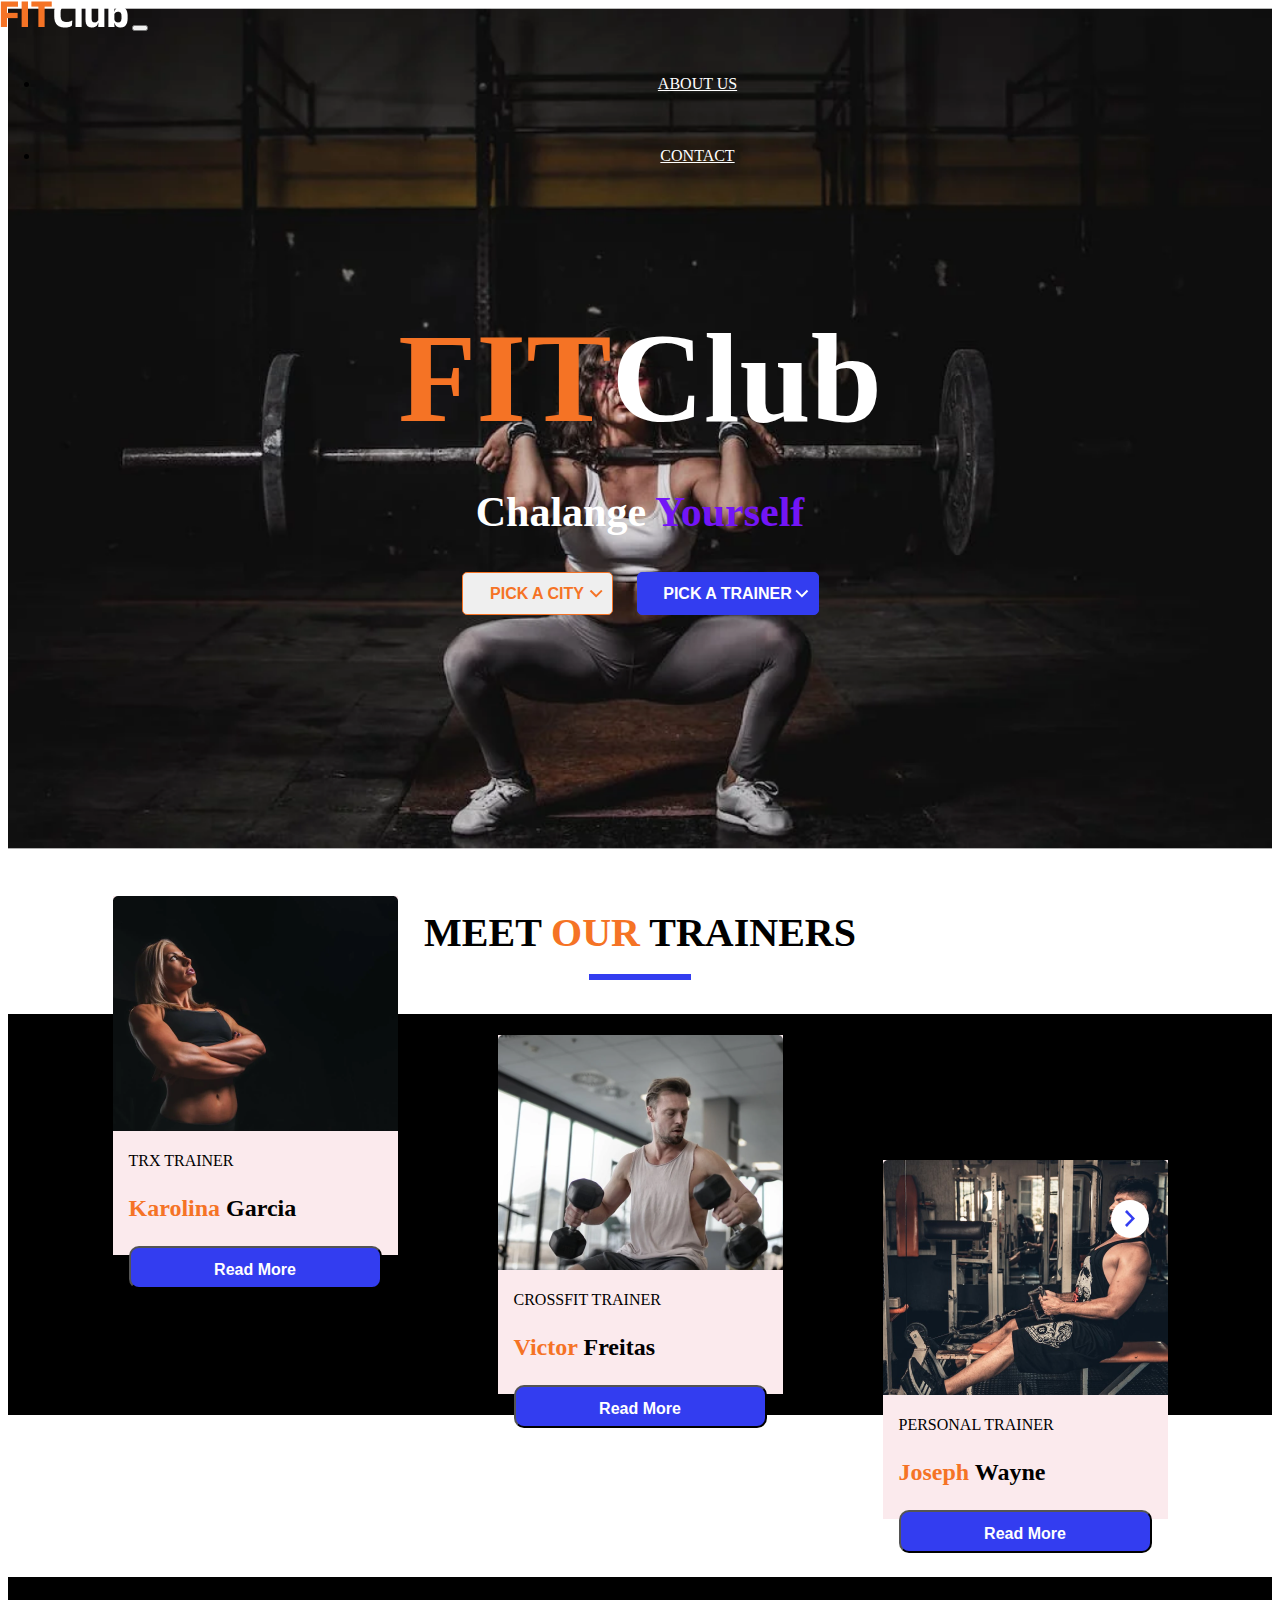
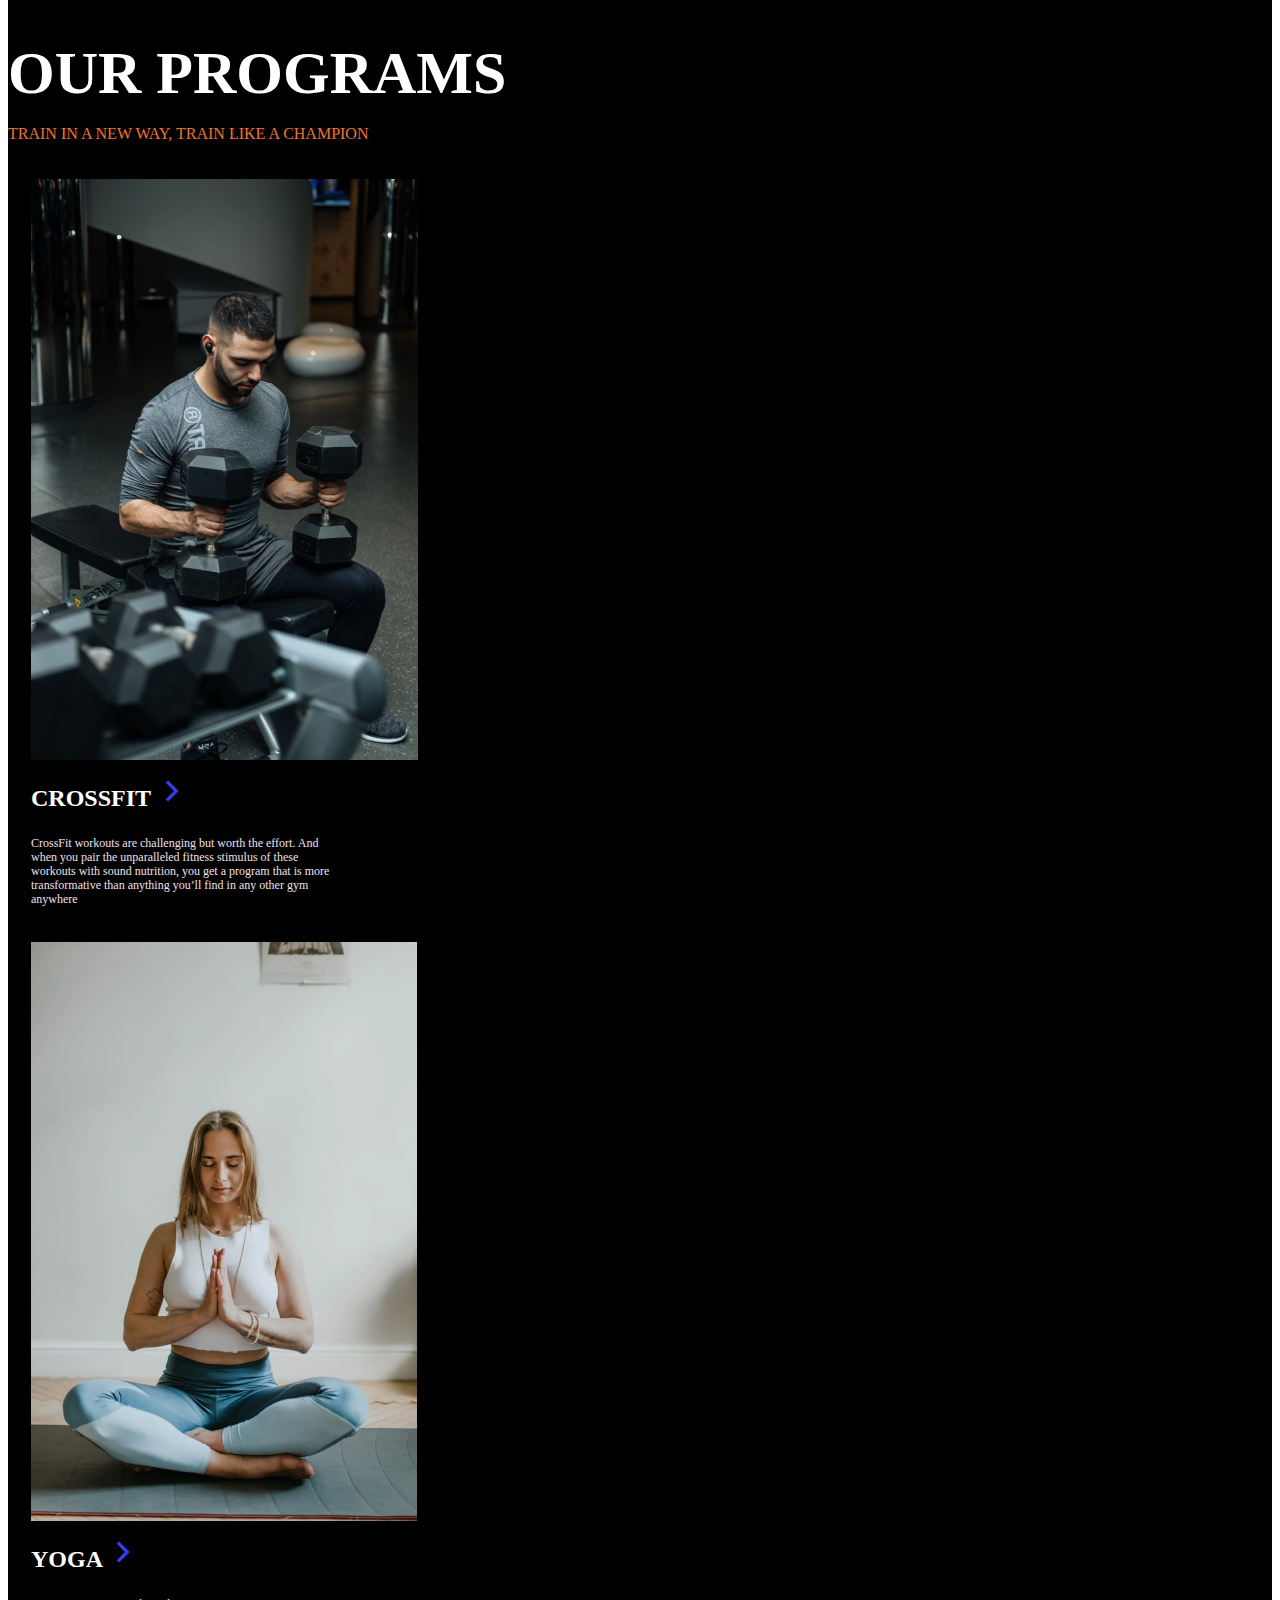
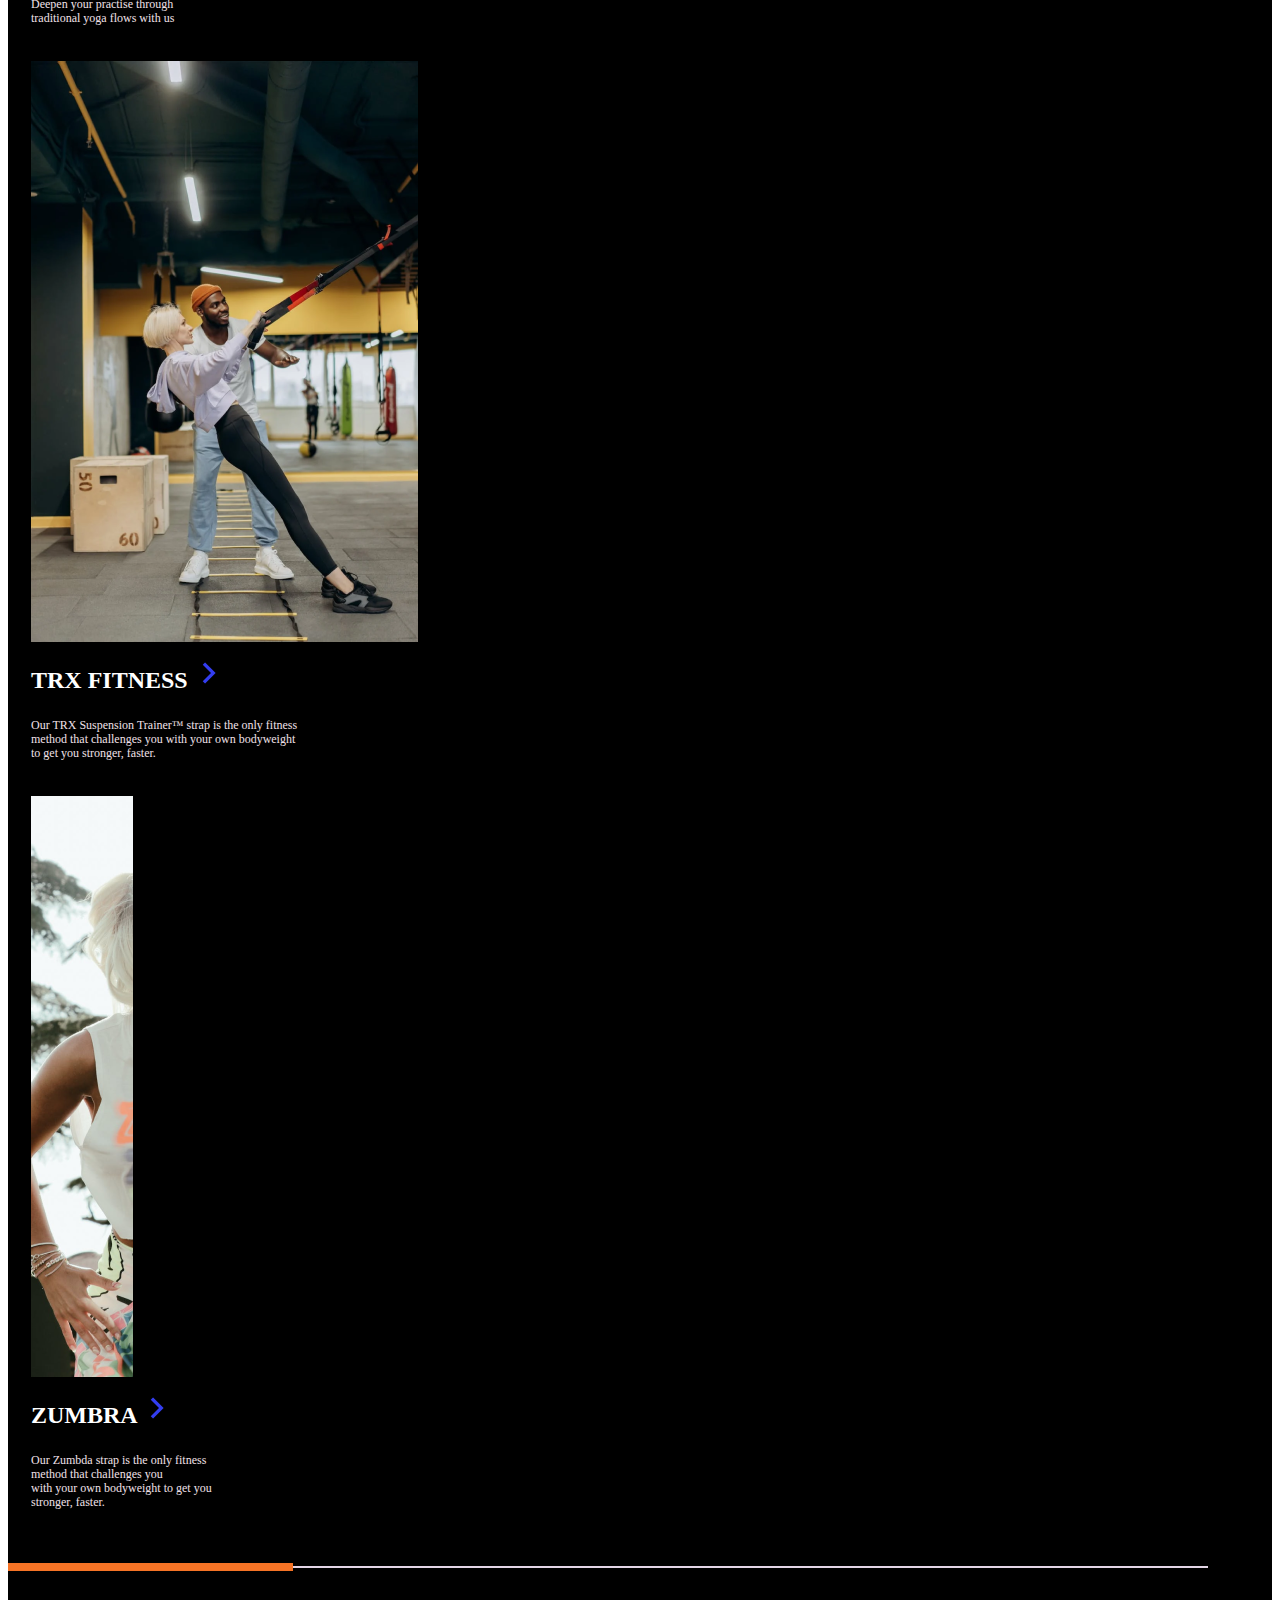
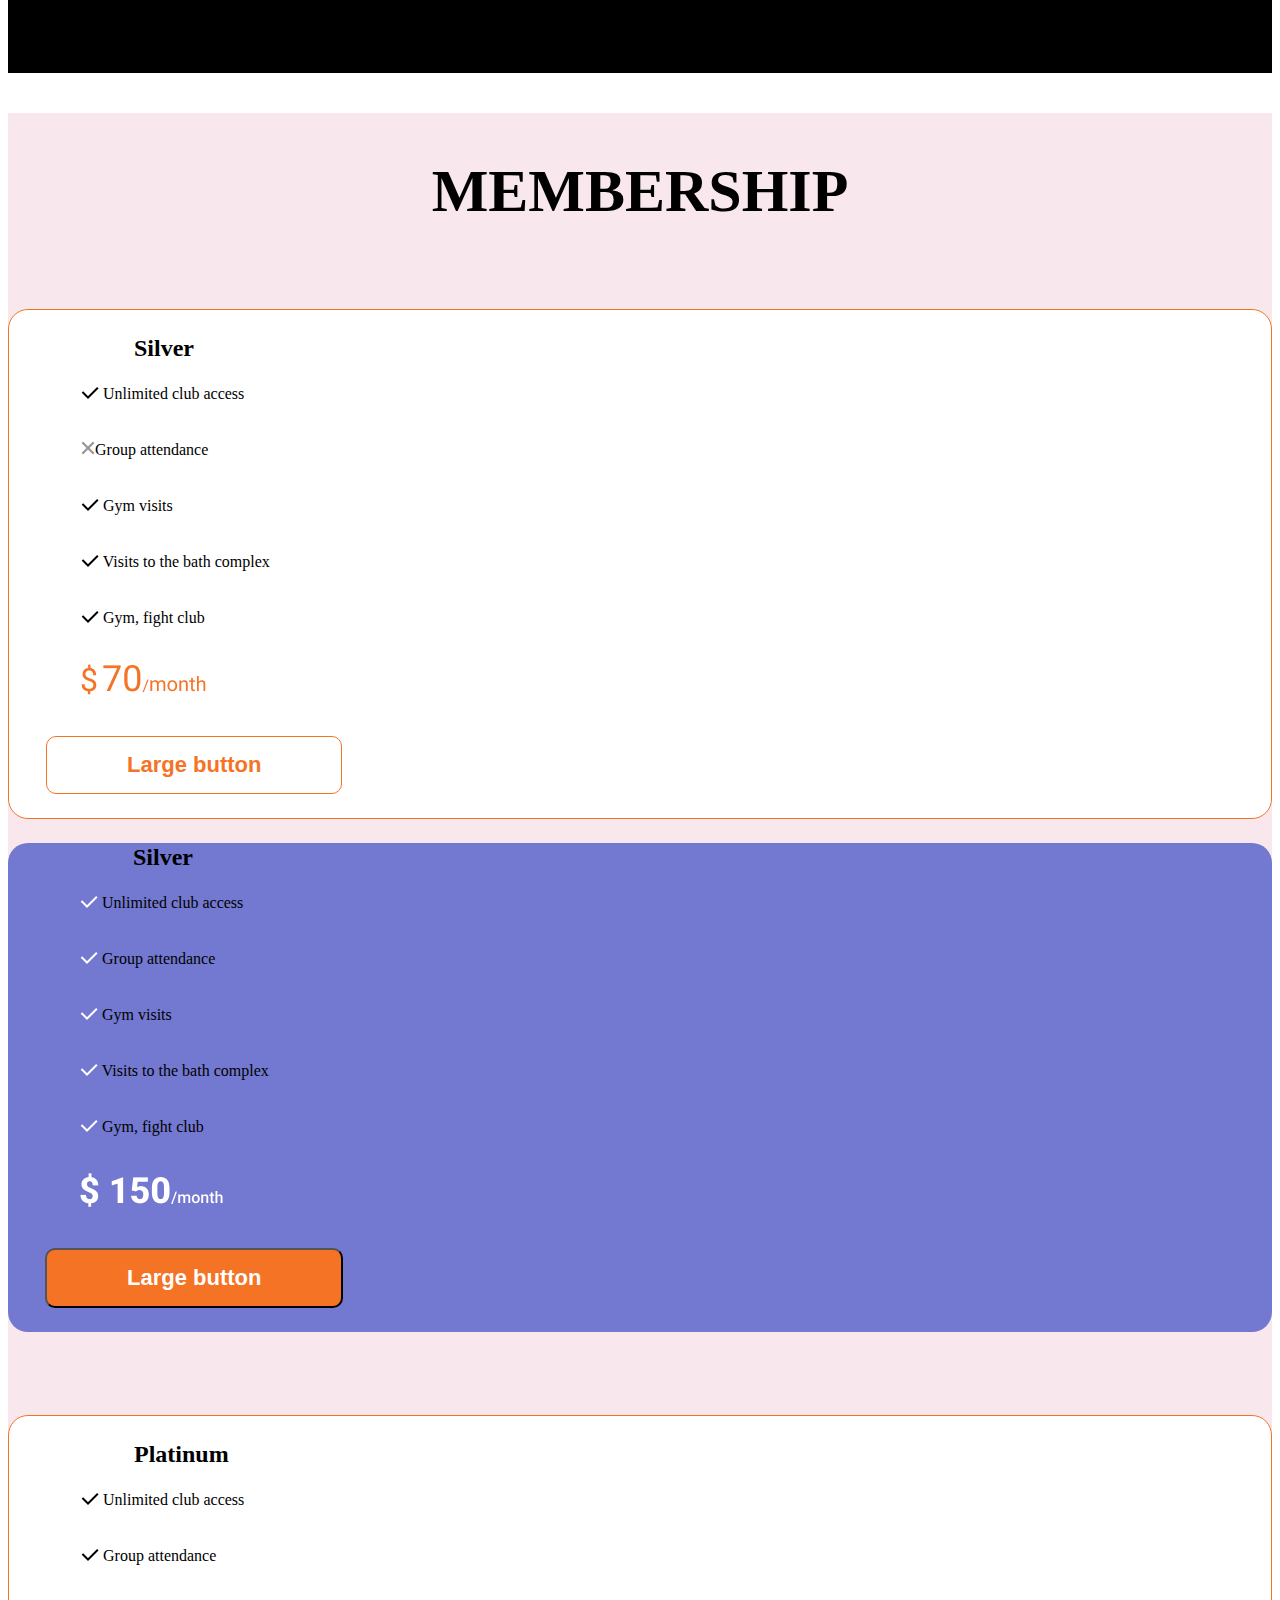
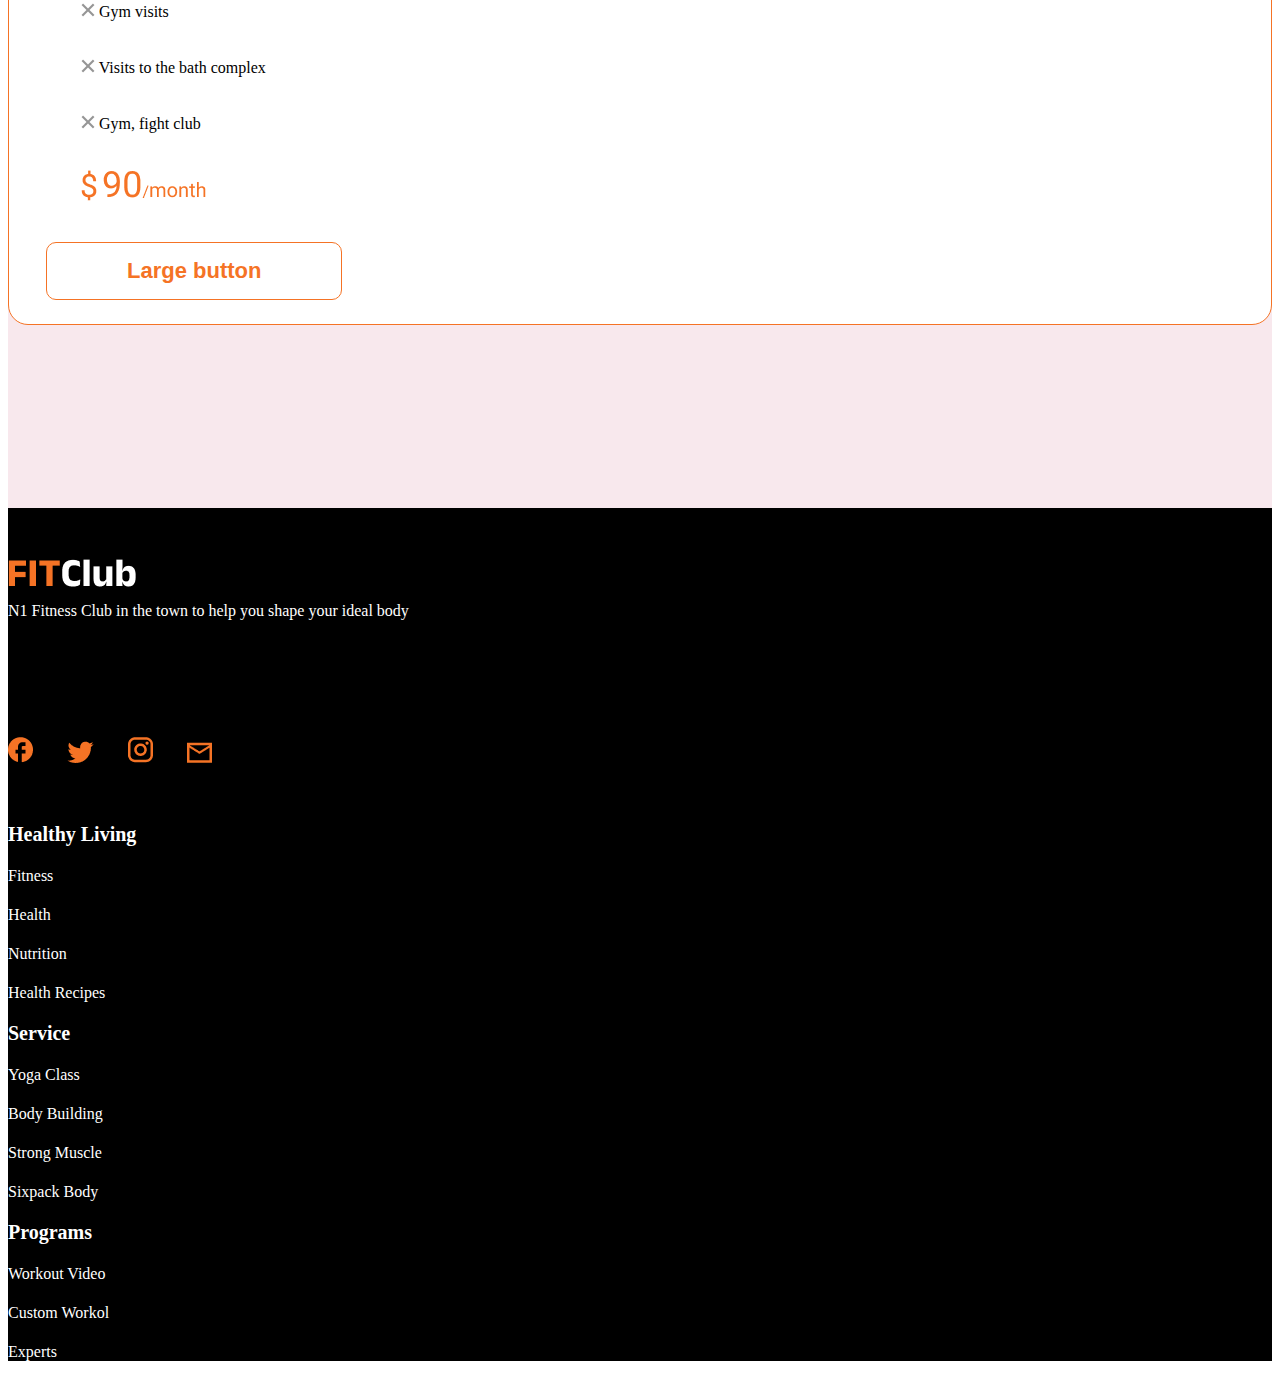
<file: index.html>
<!doctype html>
<html lang="en">
  <head>
    <meta charset="utf-8">
    <meta name="viewport" content="width=device-width, initial-scale=1">
    <title>FITClub</title>
    <link href="https://cdn.jsdelivr.net/npm/bootstrap@5.2.3/dist/css/bootstrap.min.css" rel="stylesheet" integrity="sha384-rbsA2VBKQhggwzxH7pPCaAqO46MgnOM80zW1RWuH61DGLwZJEdK2Kadq2F9CUG65" crossorigin="anonymous">
    <link rel="stylesheet" href="style.css">
</head>
  <body>

    <section class="section-one">
        <div class="bg-img">
            <img src="img/pexels-photo-1552249 1.png">
        </div>

        <nav class="navbar nav-box navbar-expand-lg p-0 navbar-dark bg-black">
            <div class="container-fluid content-box p-0">
              <a class="navbar-brand logo" href="index.html"><img src="img/FITClub.png"></a>
              <button class="navbar-toggler" type="button" data-bs-toggle="collapse" data-bs-target="#navbarNav" aria-controls="navbarNav" aria-expanded="false" aria-label="Toggle navigation">
                <span class="navbar-toggler-icon"></span>
              </button>
              <div class="collapse navbar-collapse" id="navbarNav">
                <ul class="navbar-nav ms-auto">
                  
                  <li class="nav-item">
                    <a class="nav-link" href="about.html">ABOUT US</a>
                  </li>
                  <li class="nav-item">
                    <a class="nav-link" href="contact.html">CONTACT</a>
                  </li>
                  
                </ul>
              </div>
            </div>
          </nav>

          <div class="container-fluid  text-box ">
            <h1>
                <span>FIT</span>Club
            </h1>
            <h2>
                Chalange<span> Yourself </span> 
            </h2>
            
                <button type="button" class="btn btn1 btn-lg">PICK A CITY<img src="img/drop.png"></button>
                <button type="button" class="btn btn2 btn-lg">PICK A TRAINER<img src="img/drop white.png"></button>

          </div>
    </section>

    <section class="section-two">
      <h2>
        MEET <span> OUR</span> TRAINERS
      </h2>
      <div class="blue-line"></div>

      <div class="container-fluid p content-box">

        <div class="circle">
          <img src="img/arrow right.png">
          
        </div>
        
        <div class="row">
          <div class="col-4 p-0 card1 cards">
            <img src="img/Rectangle 125.png">
            <div class="text-box">
               <p>
              TRX TRAINER
            </p>
            <h3>
             <span>Karolina</span>  Garcia
            </h3>
            <button type="button" class="btn btn1 btn-lg">Read More</button>

            </div>
           
          </div>
          <div class="col-4 p-0 cards">
            <img src="img/Rectangle 125 (1).png">
            <div class="text-box">
              <p>
              CROSSFIT TRAINER
            </p>
            <h3>
             <span>Victor</span>  Freitas
            </h3>
            <button type="button" class="btn btn1 btn-lg">Read More</button>

            </div>
            
          </div>

      
          <div class="col-4 p-0 card3  cards">
            <img src="img/Rectangle 125 (2).png">
            <div class="text-box">
              <p>
              PERSONAL TRAINER
            </p>
            <h3>
             <span>Joseph</span>  Wayne
            </h3>
            <button type="button" class="btn btn1 btn-lg">Read More</button>

            </div>
            

          </div>
        </div>

      </div>

    </section>



    <section class="section-three">
      <div class="container-fluid p-0 content-box">
        <div class="container-fluid p-0  text-box">
          <h1>
            OUR PROGRAMS
          </h1>
          <p>
            TRAIN IN A NEW WAY,  TRAIN LIKE A CHAMPION
          </p>

          <div class="row">
            <div class="col-lg p-0 cards">
              <img class="img" src="img/1.png"> 
              <h3>
                CROSSFIT <img src="img/Vector.png">
              </h3>
              <p>
                CrossFit workouts are challenging but worth the effort. 
                And <br>when you pair the unparalleled fitness stimulus of
                 these<br>workouts with sound nutrition, you get a program
                  that is more<br> transformative than anything you’ll find
                   in any other gym<br> anywhere
              </p>
    
            </div>
            <div class="col-lg p-0 cards">
              <img class="img" src="img/2.png"> 
              <h3>
                YOGA <img src="img/Vector.png">
              </h3>
              <p>
                Deepen your practise through<br> traditional yoga flows with us
              </p>
    
            </div>
            <div class="col-lg p-0 cards">
              <img class="img" src="img/3.png">
              <h3>
                TRX FITNESS <img src="img/Vector.png">
              </h3>
              <p>
                Our TRX Suspension Trainer™ strap is the only fitness<br> method 
                that challenges you with your own bodyweight<br> to get you stronger, 
                faster.
              </p>
    
            </div>
            <div class="col-lg p-0 cards last">
              <img class="img last-img" src="img/4.png">
              <h3>
                ZUMBRA <img src="img/Vector.png">
              </h3> 
              <p>
                Our Zumbda strap is the only fitness <br>
                 method that challenges you<br>
                 with your own bodyweight to get you <br>stronger, faster.
              </p>

    
            </div>
          </div>

          <div class="container float-start">
            <div class="line">
              <div class="line-red"></div>

            </div>
          </div>
        </div>
      </div>
     </section>











     <section class="section-four">
      <h1>
        MEMBERSHIP
      </h1>
    
      <div class="container content-box">
        <div class="row ">
          <div class="col-lg cards m-4 card1">
            <h3>
              Silver
            </h3>
            <p>
              <img src="img/v.png">   Unlimited club access
            </p>
            <p>
              <img src="img/x.png">Group attendance
            </p>
            <p>
              <img src="img/v.png"> Gym visits
            </p>
            <p>
              <img src="img/v.png"> Visits to the bath complex
            </p>
            <p>
              <img src="img/v.png"> Gym, fight club
            </p>
            <img class="img" src="img/70$.png"><br>
            <button type="button" class="btn btn1 btn-lg">Large button</button>

          </div>
          <div class="col-lg m-4 cards card2">
            <h3>
              Silver
            </h3>
            <p>
              <img src="img/v white.png">   Unlimited club access
            </p>
            <p>
              <img src="img/v white.png"> Group attendance
            </p>
            <p>
              <img src="img/v white.png">  Gym visits
            </p>
            <p>
              <img src="img/v white.png">  Visits to the bath complex
            </p>
            <p>
              <img src="img/v white.png">  Gym, fight club
            </p>
            <img class="img" src="img/150$ white.png"><br>
            <button type="button" class="btn btn2 btn-lg">Large button</button>

          </div>
          <div class="col-lg m-4 cards card3">
            <h3>
              Platinum
            </h3>
            <p>
              <img src="img/v.png">   Unlimited club access
            </p>
            <p>
              <img src="img/v.png"> Group attendance
            </p>
            <p>
              <img src="img/x.png"> Gym visits
            </p>
            <p>
              <img src="img/x.png"> Visits to the bath complex
            </p>
            <p>
              <img src="img/x.png"> Gym, fight club
            </p>
            <img class="img" src="img/90$.png"> <br>
            <button type="button" class="btn btn3 btn-lg">Large button</button>
          </div>
        </div>
      </div>
     </section>






     <section class="section-six">
      <div class="container-fluid content-box">
        <div class="container">
          <div class="row general-row">
            <div class="col-lg-6  social-box">
              <img src="img/FITClub.png">
              <p>
                N1 Fitness Club in the town to help you shape your ideal body
              </p>
              <div class="social-icon">
                <img src="img/fb.png">
                <img src="img/twitter.png">
                <img src="img/instagram.png">
                <img src="img/email.png"> 
              </div>

            </div>
            <div class="col-lg-2 cards ">
            <h3>
              Healthy Living
            </h3>
            <div class="row">
              <p>
                Fitness
              </p>
              <div class="row">
                <p>
                  Health
                </p>
                <div class="row">
                  <p>
                    Nutrition
                  </p>
                  <div class="row">
                    <p>
                      Health Recipes

                    </p>
                  </div>
                </div>

              </div>
            </div>

            </div>
            <div class="col-lg-2  cards">
              <h3>
                Service
              </h3>
              <div class="row">
                <p>
                  Yoga Class
                </p>
                <div class="row">
                  <p>
                    Body Building
                  </p>
                  <div class="row">
                    <p>
                      Strong Muscle
                    </p>
                    <div class="row">
                      <p>
                        Sixpack Body
                      </p>
                    </div>
                  </div>
                </div>
              </div>

            </div>
            <div class="col-lg-2  cards">
              <h3>
                Programs
              </h3>
              <div class="row">
                <p>
                  Workout Video
                </p>
                <div class="row">
                  <p>
                    Custom Workol
                  </p>
                  <div class="row">
                    <p>
                      Experts
                    </p>
                  </div>
                </div>
              </div>

            </div>
          </div>
        </div>
      </div> 

     </section>




    



   
    
    <script src="https://cdn.jsdelivr.net/npm/bootstrap@5.2.3/dist/js/bootstrap.bundle.min.js" integrity="sha384-kenU1KFdBIe4zVF0s0G1M5b4hcpxyD9F7jL+jjXkk+Q2h455rYXK/7HAuoJl+0I4" crossorigin="anonymous"></script>
  </body>
</html>
</file>
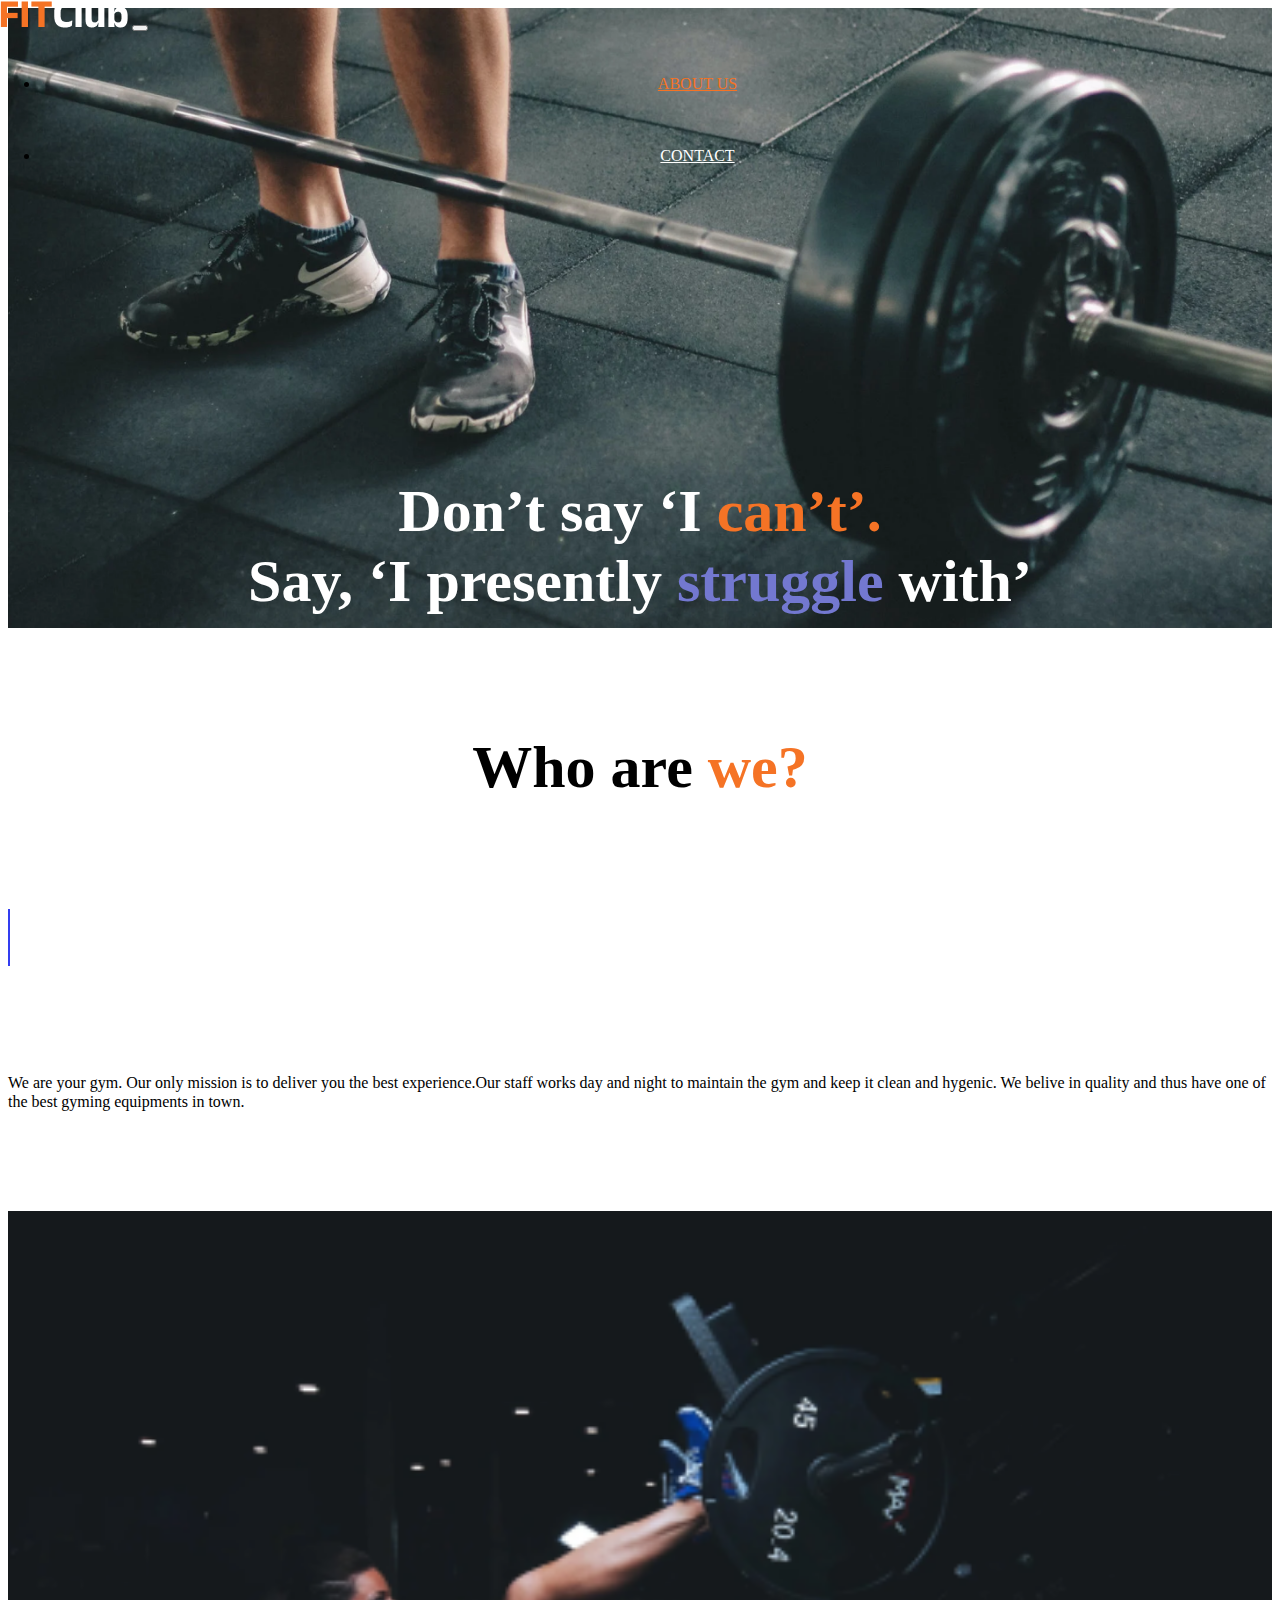
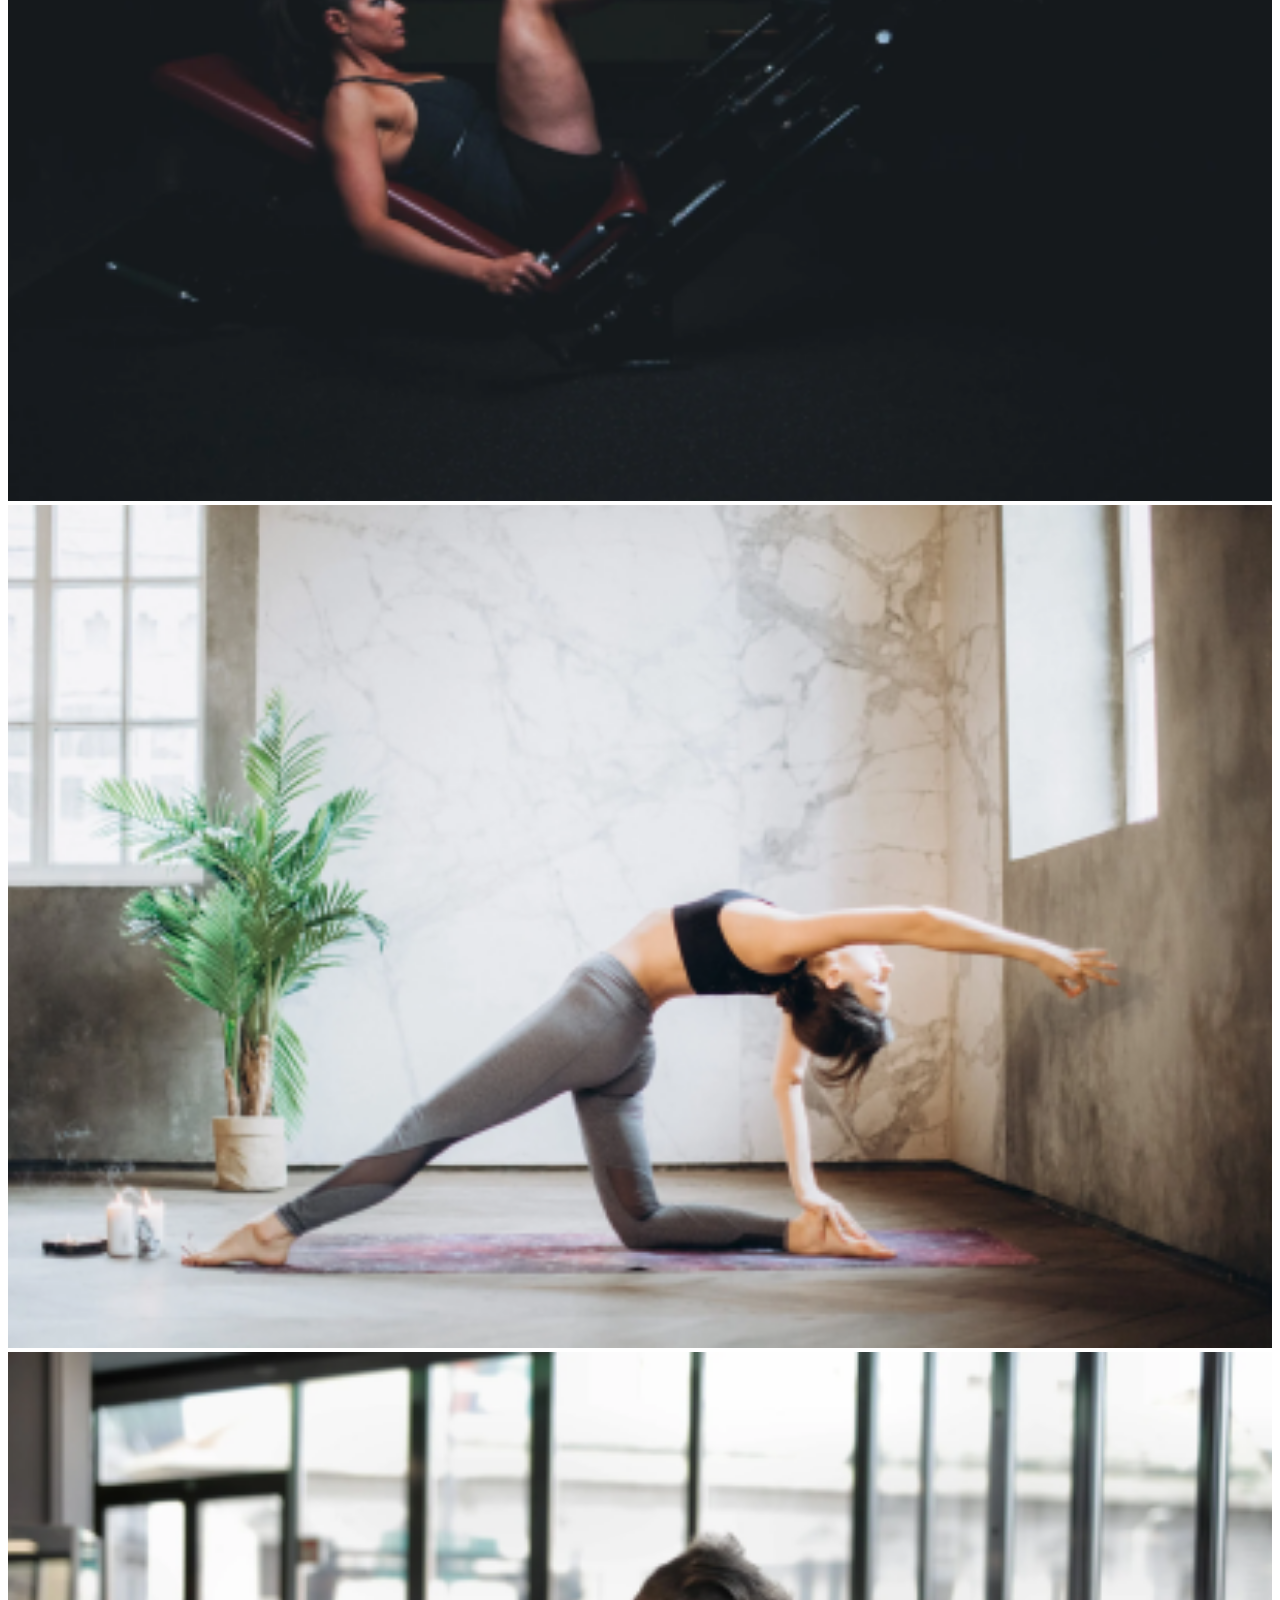
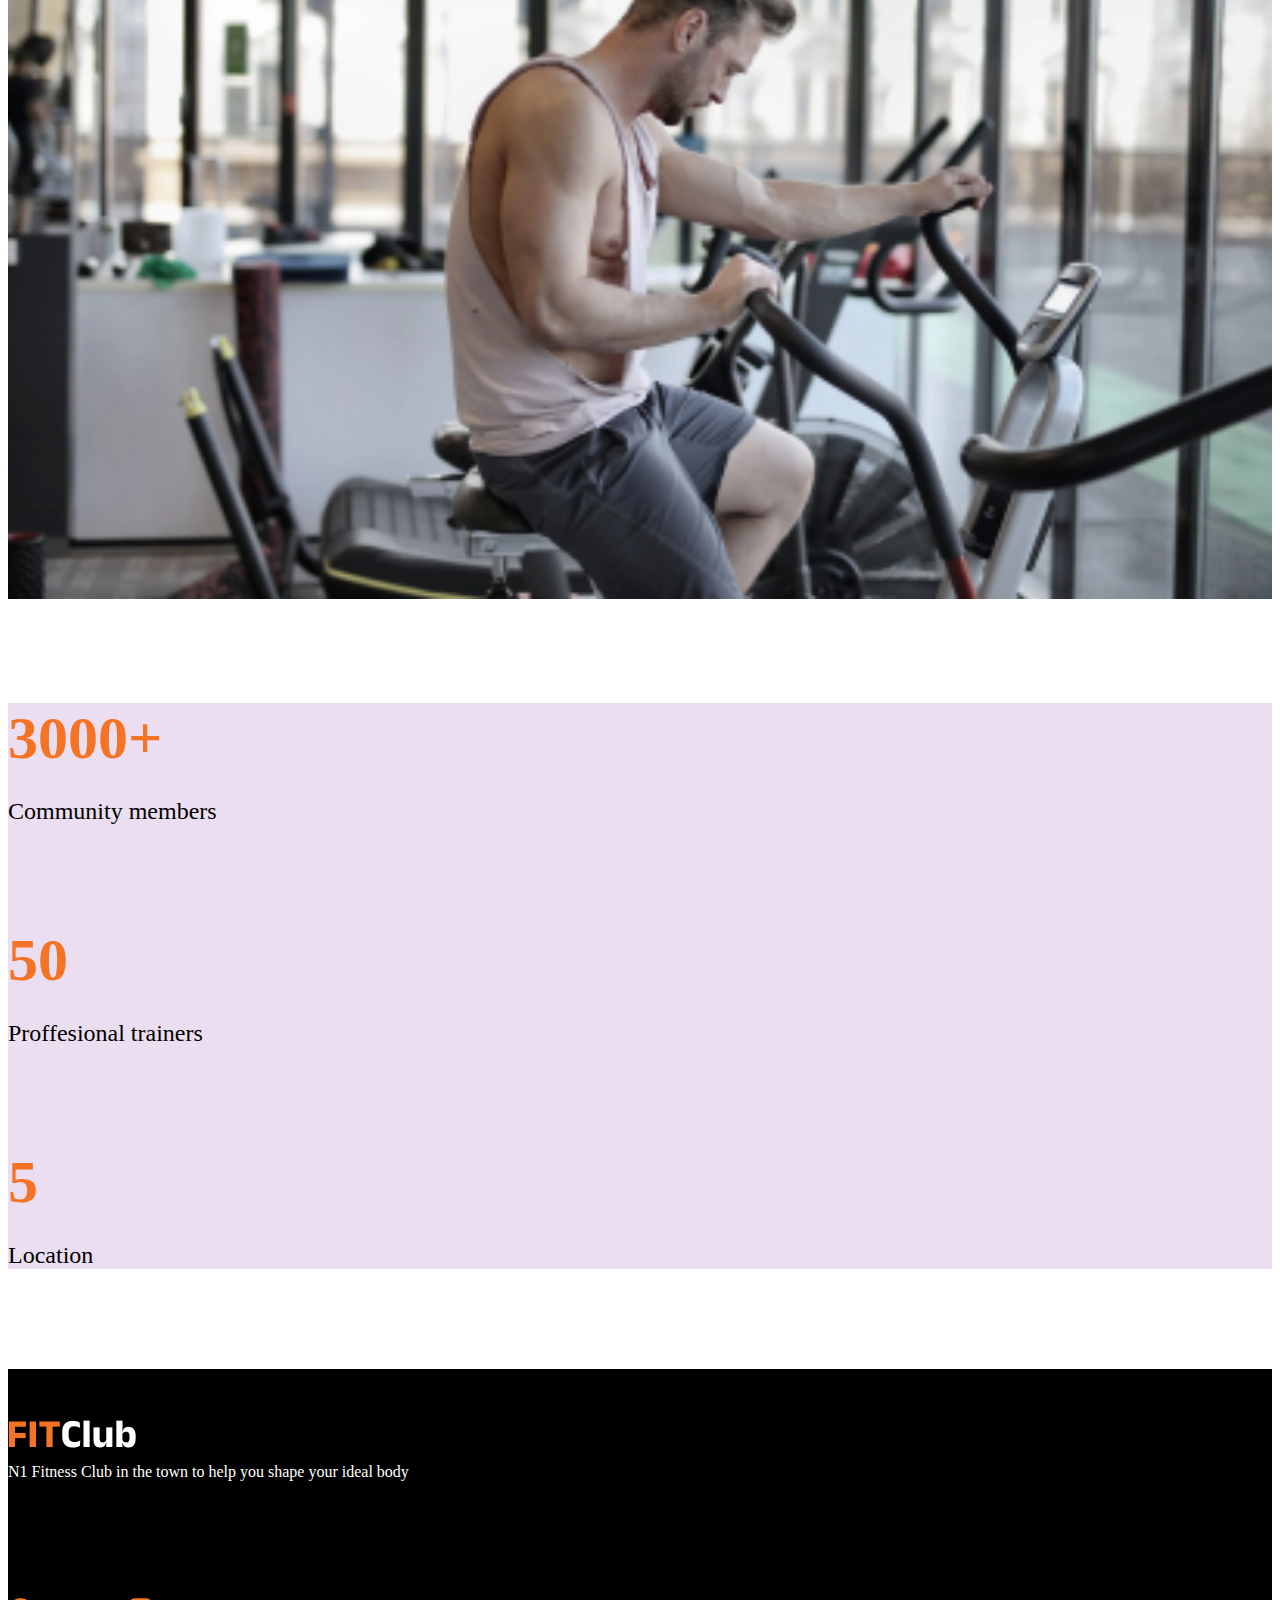
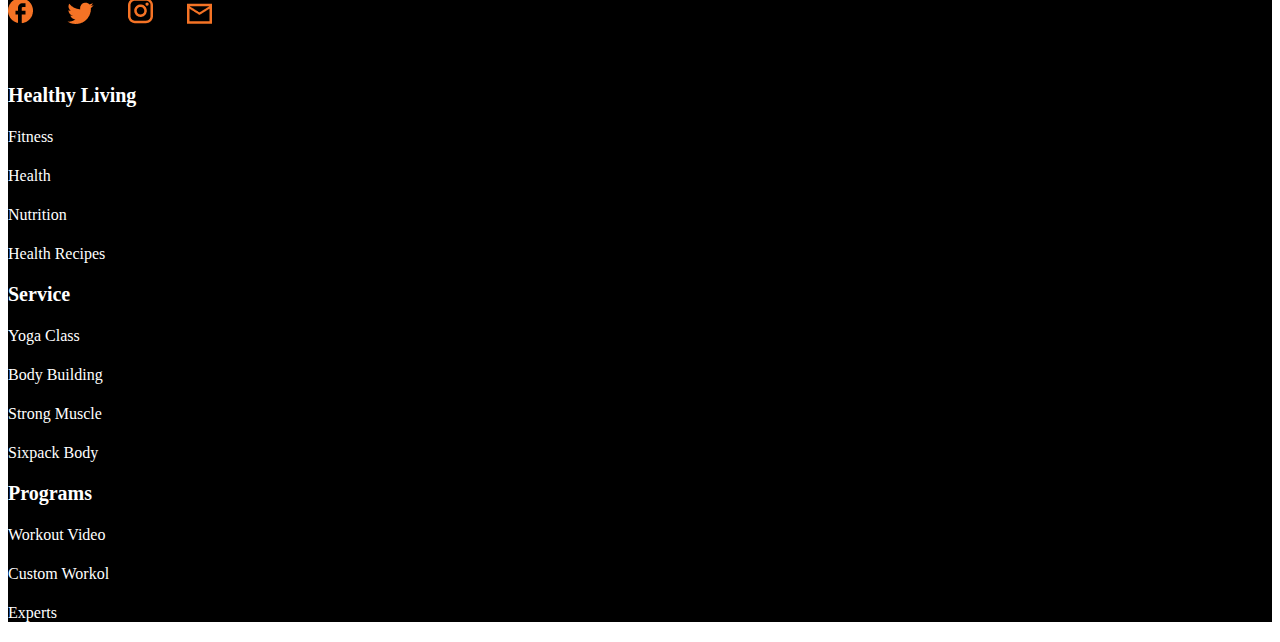
<file: about.html>
<!doctype html>
<html lang="en">
  <head>
    <meta charset="utf-8">
    <meta name="viewport" content="width=device-width, initial-scale=1">
    <title>ABOUT US</title>
    <link href="https://cdn.jsdelivr.net/npm/bootstrap@5.2.3/dist/css/bootstrap.min.css" rel="stylesheet" integrity="sha384-rbsA2VBKQhggwzxH7pPCaAqO46MgnOM80zW1RWuH61DGLwZJEdK2Kadq2F9CUG65" crossorigin="anonymous">
    <link rel="stylesheet" href="style.css">
</head>
  <body>

    <div class="mother-box">
        <section class="section-one">
            <div class="bg-img">
                <img src="img/ABOUT US/pexels-photo-685530 1.png">
                
            </div>
    
            <nav class="navbar nav-box navbar-expand-lg p-0 navbar-dark bg-black">
                <div class="container-fluid content-box p-0">
                  <a class="navbar-brand logo" href="index.html"><img src="img/FITClub.png"></a>
                  <button class="navbar-toggler" type="button" data-bs-toggle="collapse" data-bs-target="#navbarNav" aria-controls="navbarNav" aria-expanded="false" aria-label="Toggle navigation">
                    <span class="navbar-toggler-icon"></span>
                  </button>
                  <div class="collapse navbar-collapse" id="navbarNav">
                    <ul class="navbar-nav ul ms-auto">
                      
                      <li class="nav-item">
                        <a class="nav-link active" href="#">ABOUT US</a>
                      </li>
                      <li class="nav-item">
                        <a class="nav-link" href="contact.html">CONTACT</a>
                      </li>
                      
                    </ul>
                  </div>
                </div>
              </nav>
    
              <div class="container-fluid  text-box ">
                
                <h2>
                    Don’t say ‘I <span class="span1">can’t’. </span> <br>
                    Say, ‘I presently <span class="span2">struggle</span> with’
                </h2>
                
                   
              </div>
        </section>






        <section class="section-two1">
            <div class="container content-box">
                <div class="row">
                    <div class="col-5">
                        <h1>
                            Who are <span> we?</span>
                        </h1>

                    </div>
                    <div class="col-1">
                        <div class="vertical-line"></div>
                    </div>
                    
                    <div class="col-6">
                        <p>
                            We are  your gym. Our only mission is to deliver 
                            you the best experience.Our staff works day and
                             night to maintain the gym and keep it clean and 
                             hygenic. We belive in quality and thus have one 
                             of the best gyming equipments in town.
                        </p>

                    </div>

                    <div class="row text-center">
                        <div class="col-lg cards m-0 p-0">
                            <img src="img/ABOUT US/pexels-photo-136404 11111.png">
                        </div>
                        <div class="col-lg cards m-0 p-0">
                            <img src="img/ABOUT US/pexels-photo-3823039 222222.png">
                        </div>
                        <div class="col-lg cards m-0 p-0">
                            <img src="img/ABOUT US/pexels-photo-3836861 333333.png">
                        </div>
                    </div>
                </div>
            </div>
        </section>






        <section class="section-three1">
            <div class="container-fluid content">
                <div class="container text-center">
                   <div class="row">
                    <div class="col">
                        <h1>
                            3000+
                        </h1>
                        <p>
                            Community members
                        </p>
                    </div>
                    <div class="col">
                        <h1>
                            50
                        </h1>
                        <p>
                            Proffesional trainers
                        </p>
                    </div>
                    <div class="col">
                        <h1>
                            5
                        </h1>
                        <p>
                            Location
                        </p>
                    </div>
                   </div>
                </div>
            </div>
        </section>



        <section class="section-six">
            <div class="container-fluid content-box">
              <div class="container">
                <div class="row general-row">
                  <div class="col-lg-6  social-box">
                    <img src="img/FITClub.png">
                    <p>
                      N1 Fitness Club in the town to help you shape your ideal body
                    </p>
                    <div class="social-icon">
                      <img src="img/fb.png">
                      <img src="img/twitter.png">
                      <img src="img/instagram.png">
                      <img src="img/email.png"> 
                    </div>
      
                  </div>
                  <div class="col-lg-2 cards ">
                  <h3>
                    Healthy Living
                  </h3>
                  <div class="row">
                    <p>
                      Fitness
                    </p>
                    <div class="row">
                      <p>
                        Health
                      </p>
                      <div class="row">
                        <p>
                          Nutrition
                        </p>
                        <div class="row">
                          <p>
                            Health Recipes
      
                          </p>
                        </div>
                      </div>
      
                    </div>
                  </div>
      
                  </div>
                  <div class="col-lg-2  cards">
                    <h3>
                      Service
                    </h3>
                    <div class="row">
                      <p>
                        Yoga Class
                      </p>
                      <div class="row">
                        <p>
                          Body Building
                        </p>
                        <div class="row">
                          <p>
                            Strong Muscle
                          </p>
                          <div class="row">
                            <p>
                              Sixpack Body
                            </p>
                          </div>
                        </div>
                      </div>
                    </div>
      
                  </div>
                  <div class="col-lg-2  cards">
                    <h3>
                      Programs
                    </h3>
                    <div class="row">
                      <p>
                        Workout Video
                      </p>
                      <div class="row">
                        <p>
                          Custom Workol
                        </p>
                        <div class="row">
                          <p>
                            Experts
                          </p>
                        </div>
                      </div>
                    </div>
      
                  </div>
                </div>
              </div>
            </div> 
      
           </section>
      
    </div>

    
    <script src="https://cdn.jsdelivr.net/npm/bootstrap@5.2.3/dist/js/bootstrap.bundle.min.js" integrity="sha384-kenU1KFdBIe4zVF0s0G1M5b4hcpxyD9F7jL+jjXkk+Q2h455rYXK/7HAuoJl+0I4" crossorigin="anonymous"></script>
  </body>
</html>
</file>
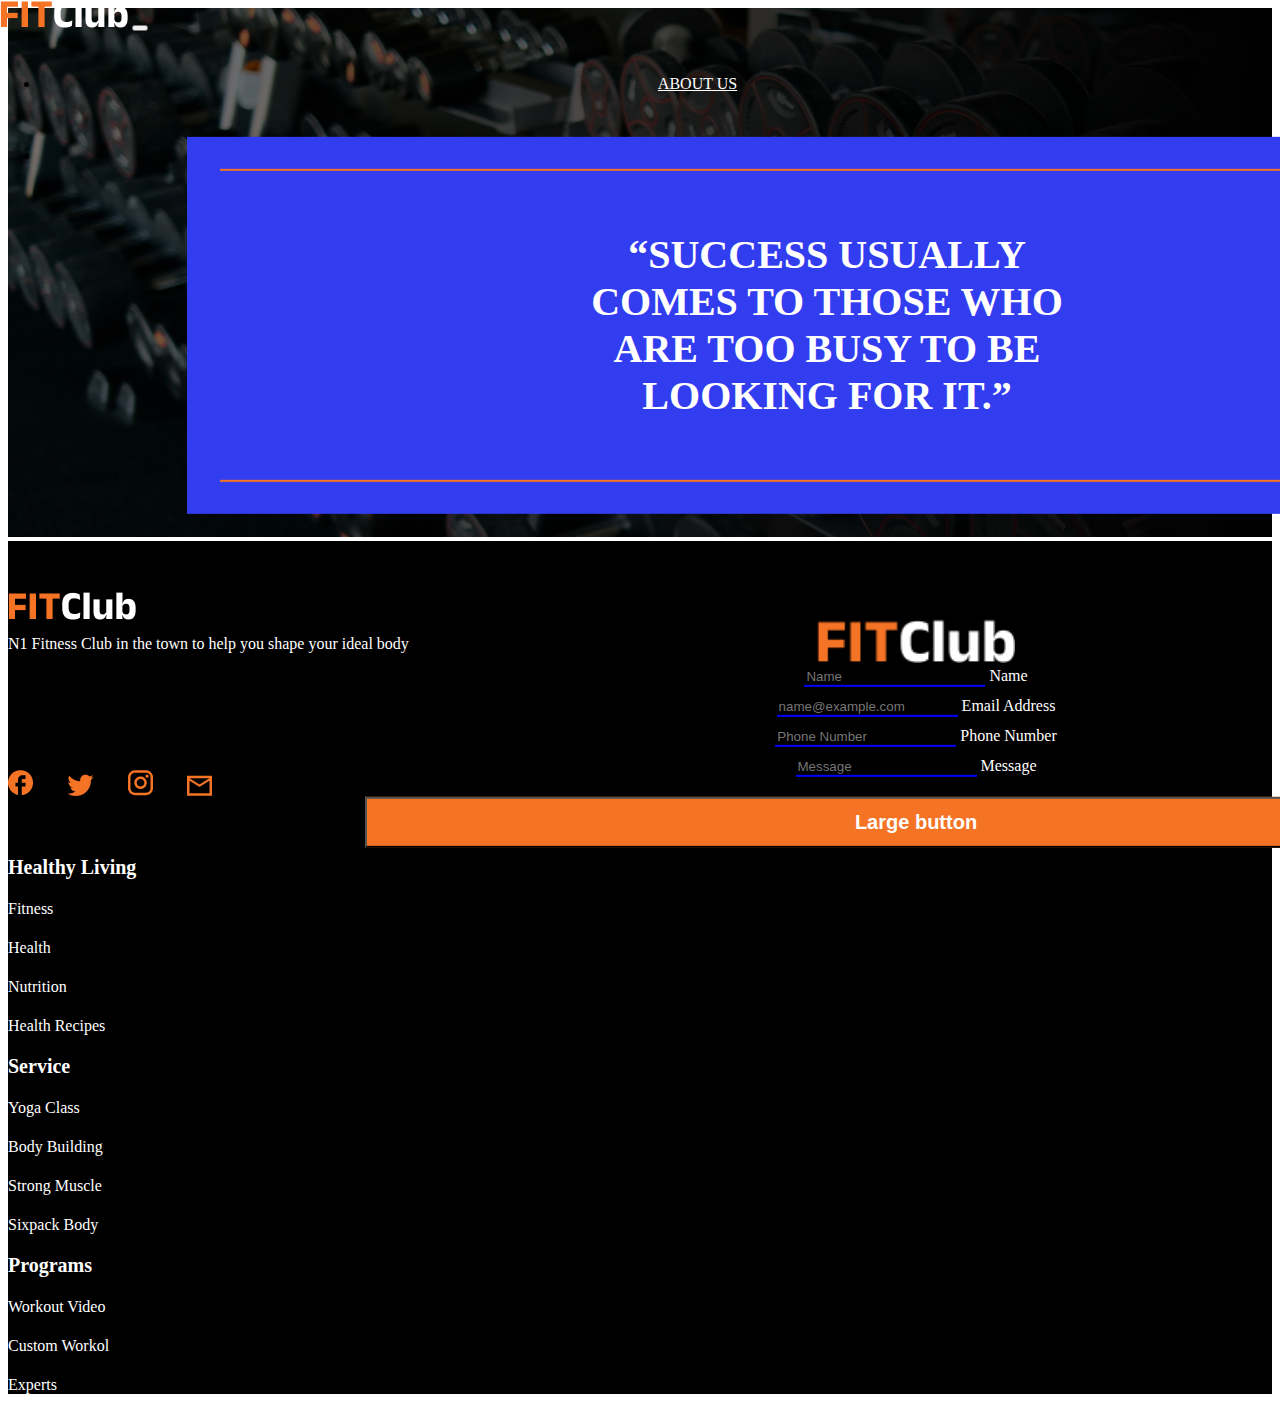
<file: contact.html>
<!doctype html>
<html lang="en">
  <head>
    <meta charset="utf-8">
    <meta name="viewport" content="width=device-width, initial-scale=1">
    <title>Contact</title>
    <link href="https://cdn.jsdelivr.net/npm/bootstrap@5.2.3/dist/css/bootstrap.min.css" rel="stylesheet" integrity="sha384-rbsA2VBKQhggwzxH7pPCaAqO46MgnOM80zW1RWuH61DGLwZJEdK2Kadq2F9CUG65" crossorigin="anonymous">
    <link rel="stylesheet" href="style.css">
</head>
  <body>

    <div class="father-box">
        <section class="section-one">
            <div class="bg-img">
                <img src="img/contact/pexels-photo-4162451 1.png">
            </div>
    
            <nav class="navbar nav-box navbar-expand-lg p-0 navbar-dark bg-black">
                <div class="container-fluid content-box p-0">
                  <a class="navbar-brand logo" href="index.html"><img src="img/FITClub.png"></a>
                  <button class="navbar-toggler" type="button" data-bs-toggle="collapse" data-bs-target="#navbarNav" aria-controls="navbarNav" aria-expanded="false" aria-label="Toggle navigation">
                    <span class="navbar-toggler-icon"></span>
                  </button>
                  <div class="collapse navbar-collapse" id="navbarNav">
                    <ul class="navbar-nav ms-auto">
                      
                      <li class="nav-item">
                        <a class="nav-link" href="about.html">ABOUT US</a>
                      </li>
                      <li class="nav-item">
                        <a class="nav-link active" href="#">CONTACT</a>
                      </li>
                      
                    </ul>
                  </div>
                </div>
              </nav>
              
              
              <div class="container text-box ">
                <div class="row">
                 <div class="col-lg-5  p-0 text-center card1">
                        <div class="line-red"></div>
                        <h2>
                           “SUCCESS USUALLY <br> COMES TO THOSE WHO <br> ARE TOO 
                            BUSY TO BE <br> LOOKING FOR IT.”
                        </h2>
                         <div class="line-red"></div>
                 </div>


                    <div class="col-lg-3  p-0 card2">
                        <img src="/img/contact/FITClub.png">
                        <div class="form-floating">
                            <input type="name" class="form-control" id="floatingPassword" placeholder="Name">
                            <label for="floatingname">Name</label>
                          </div>
                         <div class="form-floating ">
                            <input type="email" class="form-control" id="floatingInput" placeholder="name@example.com">
                            <label for="floatingInput"> Email Address</label>
                          </div>
                          <div class="form-floating">
                            <input type="tel" class="form-control" id="Phone Number" placeholder="Phone Number">
                            <label for="floatingPhone Number">Phone Number</label>
                          </div>
                          <div class="form-floating">
                            <input type="tel" class="form-control" id="Message" placeholder="Message">
                            <label for="floatingMessage ">Message </label>
                          </div>
                          <div class="form-floating">
                            <button type="button" class="btn btn-send btn-lg">Large button</button>
                          </div> 
                    </div>
                </div>
              </div>  
        </section>




        <section class="section-six">
            <div class="container-fluid content-box">
              <div class="container">
                <div class="row general-row">
                  <div class="col-lg-6  social-box">
                    <img src="img/FITClub.png">
                    <p>
                      N1 Fitness Club in the town to help you shape your ideal body
                    </p>
                    <div class="social-icon">
                      <img src="img/fb.png">
                      <img src="img/twitter.png">
                      <img src="img/instagram.png">
                      <img src="img/email.png"> 
                    </div>
      
                  </div>
                  <div class="col-lg-2 cards ">
                  <h3>
                    Healthy Living
                  </h3>
                  <div class="row">
                    <p>
                      Fitness
                    </p>
                    <div class="row">
                      <p>
                        Health
                      </p>
                      <div class="row">
                        <p>
                          Nutrition
                        </p>
                        <div class="row">
                          <p>
                            Health Recipes
      
                          </p>
                        </div>
                      </div>
      
                    </div>
                  </div>
      
                  </div>
                  <div class="col-lg-2  cards">
                    <h3>
                      Service
                    </h3>
                    <div class="row">
                      <p>
                        Yoga Class
                      </p>
                      <div class="row">
                        <p>
                          Body Building
                        </p>
                        <div class="row">
                          <p>
                            Strong Muscle
                          </p>
                          <div class="row">
                            <p>
                              Sixpack Body
                            </p>
                          </div>
                        </div>
                      </div>
                    </div>
      
                  </div>
                  <div class="col-lg-2  cards">
                    <h3>
                      Programs
                    </h3>
                    <div class="row">
                      <p>
                        Workout Video
                      </p>
                      <div class="row">
                        <p>
                          Custom Workol
                        </p>
                        <div class="row">
                          <p>
                            Experts
                          </p>
                        </div>
                      </div>
                    </div>
      
                  </div>
                </div>
              </div>
            </div> 
      
           </section>
      





    </div>
    
    
    <script src="https://cdn.jsdelivr.net/npm/bootstrap@5.2.3/dist/js/bootstrap.bundle.min.js" integrity="sha384-kenU1KFdBIe4zVF0s0G1M5b4hcpxyD9F7jL+jjXkk+Q2h455rYXK/7HAuoJl+0I4" crossorigin="anonymous"></script>
  </body>
</html>
</file>
<file: style.css>
.section-one .bg-img {
  position: relative;
  width: 100%;
  z-index: -1;
}
.section-one .bg-img img {
  width: 100%;
  -o-object-fit: cover;
     object-fit: cover;
}
.section-one .nav-box {
  position: absolute;
  top: 0;
  left: 0;
  width: 100%;
}
.section-one .nav-box .content-box {
  max-width: 1496px;
  margin: auto;
}
.section-one .nav-box .content-box .logo {
  transition: all 0.4s ease-in-out;
}
.section-one .nav-box .content-box .logo:hover {
  scale: 0.8;
}
.section-one .nav-box .content-box .nav-link {
  padding: 27px 0;
  margin-left: 75px;
  color: #FFFFFF;
  display: flex;
  align-items: center;
  justify-content: center;
}
.section-one .nav-box .content-box .nav-link::before {
  content: "";
  position: absolute;
  bottom: 16px;
  width: 0;
  height: 3px;
  background-color: rgb(4, 255, 4);
  border-radius: 100px;
  transition: all 0.4s linear;
}
.section-one .nav-box .content-box .nav-link:hover:before {
  content: "";
  position: absolute;
  bottom: 16px;
  width: 100px;
  height: 3px;
  background-color: rgb(4, 255, 4);
  border-radius: 100px;
}
.section-one .text-box {
  position: absolute;
  top: 50%;
  left: 50%;
  transform: translate(-50%, -50%);
  width: 100%;
  text-align: center;
}
.section-one .text-box h1 {
  font-weight: 700;
  font-size: 128px;
  color: white;
  margin-bottom: 36px;
  margin-top: 20px;
}
.section-one .text-box h1 span {
  color: #F57325;
}
.section-one .text-box h2 {
  font-weight: 600;
  font-size: 42px;
  color: #FFFFFF;
  margin-bottom: 36px;
}
.section-one .text-box h2 span {
  color: rgb(115, 21, 246);
}
.section-one .text-box .btn1 {
  position: relative;
  width: 151px;
  height: 43px;
  border: 1px solid #F57325;
  border-radius: 5px;
  font-weight: 700;
  font-size: 16px;
  line-height: 19px;
  color: #F57325;
  transition: all 0.4s linear;
}
.section-one .text-box .btn1 img {
  position: absolute;
  right: 9px;
  top: 16px;
}
.section-one .text-box .btn1:hover {
  text-shadow: 1px 1px 20px rgb(102, 20, 255);
}
.section-one .text-box .btn2 {
  position: relative;
  width: 182px;
  height: 43px;
  background: #333DF0;
  border: 1px solid #333DF0;
  border-radius: 5px;
  font-weight: 700;
  font-size: 16px;
  line-height: 19px;
  color: #FFFFFF;
  margin-left: 20px;
  transition: all 0.4s linear;
}
.section-one .text-box .btn2 img {
  position: absolute;
  right: 9px;
  top: 16px;
}
.section-one .text-box .btn2:hover {
  box-shadow: 1px 1px 20px rgb(76, 0, 255);
}

.section-two {
  position: relative;
}
.section-two h2 {
  font-weight: 600;
  font-size: 40px;
  line-height: 47px;
  color: #000000;
  text-align: center;
  margin-top: 56px;
  margin-bottom: 18px;
}
.section-two h2 span {
  color: #F57325;
}
.section-two .blue-line {
  width: 102px;
  height: 6px;
  background-color: #333DF0;
  margin: auto;
}
.section-two .content-box .circle {
  position: absolute;
  top: 291px;
  right: 123px;
  width: 38px;
  height: 38px;
  background-color: #ffffff;
  border-radius: 50%;
  display: flex;
  align-items: center;
  justify-content: center;
  cursor: pointer;
  transition: all 0.4s ease-in-out;
}
.section-two .content-box .circle:hover {
  scale: 0.9;
  box-shadow: 1px 1px 20px white;
}
.section-two .content-box .row {
  background-color: black;
  padding: 21px 0;
  margin-top: 34px;
  display: flex;
  align-items: center;
  justify-content: center;
}
.section-two .content-box .row .card1 {
  margin-top: -277px !important;
}
.section-two .content-box .row .card3 {
  margin-bottom: -251px;
}
.section-two .content-box .cards {
  width: 285px !important;
  height: 359px !important;
  background-color: #FBEAED;
  margin: 0 50px;
  transition: all 0.4s linear;
}
.section-two .content-box .cards img {
  transition: all 0.4s linear;
}
.section-two .content-box .cards .text-box {
  margin: 16px;
}
.section-two .content-box .cards p {
  font-weight: 400;
  font-size: 16px;
  line-height: 19px;
  color: #000000;
  margin-top: 16px;
  margin-bottom: 4px;
}
.section-two .content-box .cards h3 {
  font-weight: 600;
  font-size: 24px;
  line-height: 28px;
  color: black;
}
.section-two .content-box .cards h3 span {
  color: #F57325;
}
.section-two .content-box .cards .btn1 {
  width: 253px;
  height: 43px;
  background: #333DF0;
  border-radius: 10px;
  padding: 12px 20px;
  font-weight: 700;
  font-size: 16px;
  line-height: 19px;
  color: #FFFFFF;
  transition: all 0.4s linear;
}
.section-two .content-box .cards .btn1:hover {
  box-shadow: 1px 1px 20px rgb(0, 0, 0);
}
.section-two .content-box .cards:hover {
  border-radius: 50px;
  transform: translateY(-30px);
  box-shadow: 1px 1px 20px rgb(187, 187, 187);
}
.section-two .content-box .cards:hover img {
  border-radius: 50px;
}

.section-three {
  margin-top: 162px;
}
.section-three .content-box {
  background-color: #000000;
  overflow: hidden;
}
.section-three .content-box .text-box {
  margin-left: 101px;
  max-width: 1517px;
  margin: auto;
}
.section-three .content-box .text-box .line {
  max-width: 1200px;
  height: 2px;
  background: #E3D5E6;
  margin-bottom: 105px;
  display: flex;
  align-items: center;
  margin-top: 57px;
}
.section-three .content-box .text-box .line .line-red {
  width: 285px;
  height: 8px;
  background: #F57325;
  z-index: 9999;
  cursor: pointer;
}
.section-three .content-box .text-box h1 {
  font-weight: 800;
  font-size: 60px;
  line-height: 70px;
  color: #FFFFFF;
  margin-bottom: 10px;
  margin-top: 61px;
}
.section-three .content-box .text-box p {
  font-weight: 400;
  font-size: 16px;
  line-height: 19px;
  color: #F57325;
  margin-bottom: 36px;
}
.section-three .content-box .row h3 {
  font-weight: 800;
  font-size: 24px;
  line-height: 28px;
  color: #FFFFFF;
  margin-top: 16px;
}
.section-three .content-box .row h3 img {
  margin-left: 8px;
  margin-bottom: 4px;
}
.section-three .content-box .row p {
  font-weight: 400;
  font-size: 12px;
  line-height: 14px;
  color: #F1E0E9;
  margin-top: 10px;
  overflow: hidden;
}
.section-three .content-box .row .cards {
  margin-left: 23px;
  cursor: pointer;
  transition: all 0.4s linear;
}
.section-three .content-box .row .cards img {
  -o-object-fit: cover;
     object-fit: cover;
}
.section-three .content-box .row .cards .img {
  -o-object-fit: cover;
     object-fit: cover;
  transition: all 0.4s linear;
}
.section-three .content-box .row .cards:hover {
  transform: translateY(-20px);
  box-shadow: 1px 1px 20px rgb(14, 255, 199);
  border-radius: 50px;
}
.section-three .content-box .row .cards:hover .img {
  border-radius: 50px;
}

.section-four {
  background-color: #F8E8ED;
  padding-bottom: 183px;
}
.section-four h1 {
  text-align: center;
  padding-top: 43px;
  font-weight: 800;
  font-size: 60px;
  line-height: 70px;
  color: #000000;
  margin-bottom: 16px;
}
.section-four .content-box .row .card1 {
  background: #FFFFFF;
  border: 1px solid #F57325;
  border-radius: 20px;
  margin-top: 83px !important;
}
.section-four .content-box .row .card2 {
  background: #7378D0;
  border-radius: 20px;
  margin-bottom: 82px !important;
}
.section-four .content-box .row .card3 {
  background: #FFFFFF;
  border: 1px solid #F57325;
  border-radius: 20px;
  margin-top: 83px !important;
}
.section-four .content-box .row .cards {
  transition: all 0.4s linear;
}
.section-four .content-box .row .cards h3 {
  font-weight: 600;
  font-size: 24px;
  line-height: 28px;
  color: #000000;
  margin: 24px 126px 22px 125px;
}
.section-four .content-box .row .cards p {
  font-weight: 400;
  font-size: 16px;
  line-height: 19px;
  color: #000000;
  margin: 0 84px 37px 72px;
}
.section-four .content-box .row .cards .img {
  margin: 0 84px 37px 72px;
}
.section-four .content-box .row .cards .btn {
  margin-left: 37px;
  margin-bottom: 24px;
  transition: all 0.4s linear;
}
.section-four .content-box .row .cards .btn:hover {
  box-shadow: 1px 1px 20px black;
  scale: 0.9;
}
.section-four .content-box .row .cards .btn1 {
  background-color: #FFFFFF;
  border: 1px solid #F57325;
  border-radius: 10px;
  font-weight: 700;
  font-size: 22px;
  line-height: 26px;
  color: #F57325;
  padding: 15px 80px;
}
.section-four .content-box .row .cards .btn2 {
  background: #F57325;
  border-radius: 10px;
  font-weight: 700;
  font-size: 22px;
  line-height: 26px;
  color: #FFFFFF;
  padding: 15px 80px;
}
.section-four .content-box .row .cards .btn3 {
  background-color: #FFFFFF;
  border: 1px solid #F57325;
  border-radius: 10px;
  font-weight: 700;
  font-size: 22px;
  line-height: 26px;
  color: #F57325;
  padding: 15px 80px;
}
.section-four .content-box .row .cards:hover {
  transform: translateY(-30px);
  box-shadow: 1px 1px 20px black;
}

.section-six .content-box {
  background-color: #000000;
}
.section-six .content-box .general-row {
  padding-top: 51px;
}
.section-six .content-box .general-row h3 {
  font-weight: 600;
  font-size: 20px;
  line-height: 23px;
  color: #FFFFFF;
  margin-bottom: 20px;
  cursor: pointer;
  transition: all 0.4s linear;
}
.section-six .content-box .general-row h3:hover {
  scale: 0.9;
  text-shadow: 1px 1px 20px white;
}
.section-six .content-box .general-row p {
  font-weight: 400;
  font-size: 16px;
  line-height: 19px;
  color: #FFFFFF;
  margin-bottom: 20px;
  cursor: pointer;
  transition: all 0.4s linear;
}
.section-six .content-box .general-row p:hover {
  scale: 0.9;
  text-shadow: 1px 1px 50px rgb(255, 255, 255);
}
.section-six .content-box .general-row .social-box p {
  font-weight: 400;
  font-size: 16px;
  line-height: 19px;
  color: #FFFFFF;
  margin-top: 10px;
  pointer-events: none;
}
.section-six .content-box .general-row .social-box .social-icon {
  margin-top: 117px;
  margin-bottom: 56px;
}
.section-six .content-box .general-row .social-box .social-icon img {
  margin-right: 30px;
  cursor: pointer;
  transition: all 0.4s linear;
}
.section-six .content-box .general-row .social-box .social-icon img:hover {
  scale: 0.6;
}

.mother-box .section-one .nav-box .content-box .ul .active {
  color: #F57325 !important;
}
.mother-box .section-one h2 {
  font-weight: 800;
  font-size: 60px;
  line-height: 70px;
  text-align: center;
  color: #FFFFFF;
  margin-top: 227px;
}
.mother-box .section-one h2 .span1 {
  color: #F57325;
}
.mother-box .section-one h2 .span2 {
  color: #7378D0;
}
.mother-box .section-two1 .content-box .row {
  background-color: #FFFFFF;
  margin: 0;
}
.mother-box .section-two1 .content-box .row h1 {
  font-weight: 800;
  font-size: 60px;
  line-height: 70px;
  text-align: center;
  color: #000000;
  margin-top: 100px;
}
.mother-box .section-two1 .content-box .row h1 span {
  color: #F57325;
}
.mother-box .section-two1 .content-box .row p {
  font-weight: 400;
  font-size: 16px;
  line-height: 19px;
  color: #000000;
  margin-top: 107px;
}
.mother-box .section-two1 .content-box .row .vertical-line {
  width: 2px;
  height: 57px;
  background: #333DF0;
  margin-top: 107px;
}
.mother-box .section-two1 .content-box .row .text-center {
  margin-top: 100px;
  margin-bottom: 100px;
}
.mother-box .section-two1 .content-box .row .text-center .cards {
  transition: all 0.4s ease-in-out;
  cursor: pointer;
}
.mother-box .section-two1 .content-box .row .text-center .cards img {
  width: 100%;
  height: 100%;
}
.mother-box .section-two1 .content-box .row .text-center .cards:hover {
  transform: translateY(-30px);
  box-shadow: 1px 1px 20px black;
}
.mother-box .section-three1 .content {
  background-color: #EBDEF0;
}
.mother-box .section-three1 .content .row h1 {
  font-weight: 800;
  font-size: 60px;
  line-height: 70px;
  color: #F57325;
  margin-top: 100px;
  margin-bottom: 15px;
  cursor: pointer;
  transition: all 0.4s ease-in-out;
}
.mother-box .section-three1 .content .row h1:hover {
  scale: 0.7;
}
.mother-box .section-three1 .content .row p {
  font-weight: 400;
  font-size: 24px;
  line-height: 28px;
  color: #000000;
  margin-bottom: 100px;
}

.father-box .section-one .content-box .active {
  color: #F57325 !important;
}
.father-box .text-box {
  margin-left: 187px;
  padding-right: 0 !important;
}
.father-box .text-box .card1 {
  background-color: #333DF0;
  text-align: center !important;
  padding: 32px 33px !important;
  margin-top: 85px !important;
}
.father-box .text-box .card1 h2 {
  margin-top: 60px;
  margin-bottom: 61px;
  font-weight: 600;
  font-size: 40px;
  line-height: 47px;
  text-align: center;
  color: #FFFFFF;
}
.father-box .text-box .card1 .line-red {
  width: 100%;
  height: 2px;
  background-color: #F57325;
}
.father-box .text-box .card2 {
  margin-left: 178px;
  margin-top: 106px;
  text-align: center;
}
.father-box .text-box .card2 img {
  width: 198px;
}
.father-box .text-box .card2 input {
  background: transparent;
  border: none;
  border-bottom: 2px solid blue;
  border-radius: 0;
  margin-bottom: 10px;
  outline: none !important;
}
.father-box .text-box .card2 label {
  color: #ffffff;
  transition: all 0.4s ease-in-out;
  outline: none !important;
}
.father-box .text-box .card2 .btn-send {
  padding: 12px 40px;
  background: #F57325;
  width: 100% !important;
  font-weight: 700;
  font-size: 20px;
  line-height: 23px;
  color: #FFFFFF;
  margin-top: 10px;
  border-radius: 0;
  transition: all 0.4s ease-in-out;
}
.father-box .text-box .card2 .btn-send:hover {
  scale: 0.9;
  box-sizing: 1px 1px 20px #F57325;
}

@media (max-width: 1000px) {
  .section-one .text-box h1 {
    font-size: 76px;
    margin-bottom: 16px;
    margin-top: 62px;
  }
  .section-one .text-box .btn1 {
    margin-bottom: 36px !important;
    margin-top: 132px !important;
    display: block;
    margin: auto;
  }
  .section-one .text-box .btn2 {
    margin: auto;
    display: block;
  }
  .section-one .nav-box {
    z-index: 9999;
  }
  .section-one .nav-box .content-box {
    margin: 0;
    padding: 31px 0 !important;
  }
  .section-one .nav-box .content-box .nav-link {
    margin-left: 0;
  }
  .section-one .nav-box .content-box .nav-link:hover:before {
    content: "";
    position: absolute;
    bottom: 92px;
  }
  .bg-img img {
    height: 101vh;
  }
  .section-two .content-box .circle {
    display: none;
  }
  .section-two .content-box .row {
    height: 161vh;
  }
  .section-two .content-box .row .card1 {
    margin-top: 10px !important;
  }
  .section-two .content-box .row .cards {
    margin-top: 32px;
    margin-bottom: 32px !important;
  }
  .section-three {
    margin-top: 0;
  }
  .section-three .content-box .text-box {
    margin: 0 !important;
  }
  .section-three .content-box .text-box h1 {
    padding-top: 86px;
    text-align: center;
  }
  .section-three .content-box .text-box p {
    text-align: center;
    margin-top: 35px;
    margin-bottom: 61px;
  }
  .section-three .content-box .text-box .row {
    text-align: center;
    padding: 0 !important;
  }
  .section-three .content-box .text-box .row .cards {
    margin: 0;
  }
  .section-three .content-box .text-box .row .cards .img {
    width: 333px;
  }
  .section-three .content-box .text-box .row .cards .last-img {
    height: 467px;
  }
  .section-four h1 {
    margin-bottom: 50px;
    font-size: 30px;
  }
  .section-four .content-box .row .cards {
    margin: 0 !important;
    margin-bottom: 70px !important;
  }
  .section-six .content-box .general-row .social-box p {
    margin-top: 50px;
  }
  .section-six .content-box .general-row .cards {
    margin-top: 50px;
  }
  .section-six .content-box .general-row .cards h3 {
    font-size: 30px;
  }
  .father-box .section-one .bg-img {
    height: 118vh;
  }
  .father-box .section-one .bg-img img {
    height: 100%;
  }
  .father-box .section-one .text-box {
    margin: 0 !important;
  }
  .father-box .section-one .text-box .row {
    width: 100%;
    margin: -7px;
  }
  .father-box .section-one .text-box .card1 {
    margin-top: 36px !important;
    margin-bottom: 26px;
    background: transparent;
  }
  .father-box .section-one .text-box .card1 h2 {
    font-size: 29px;
  }
  .father-box .section-one .text-box .card2 {
    margin: 0 !important;
  }
}/*# sourceMappingURL=style.css.map */
</file>
